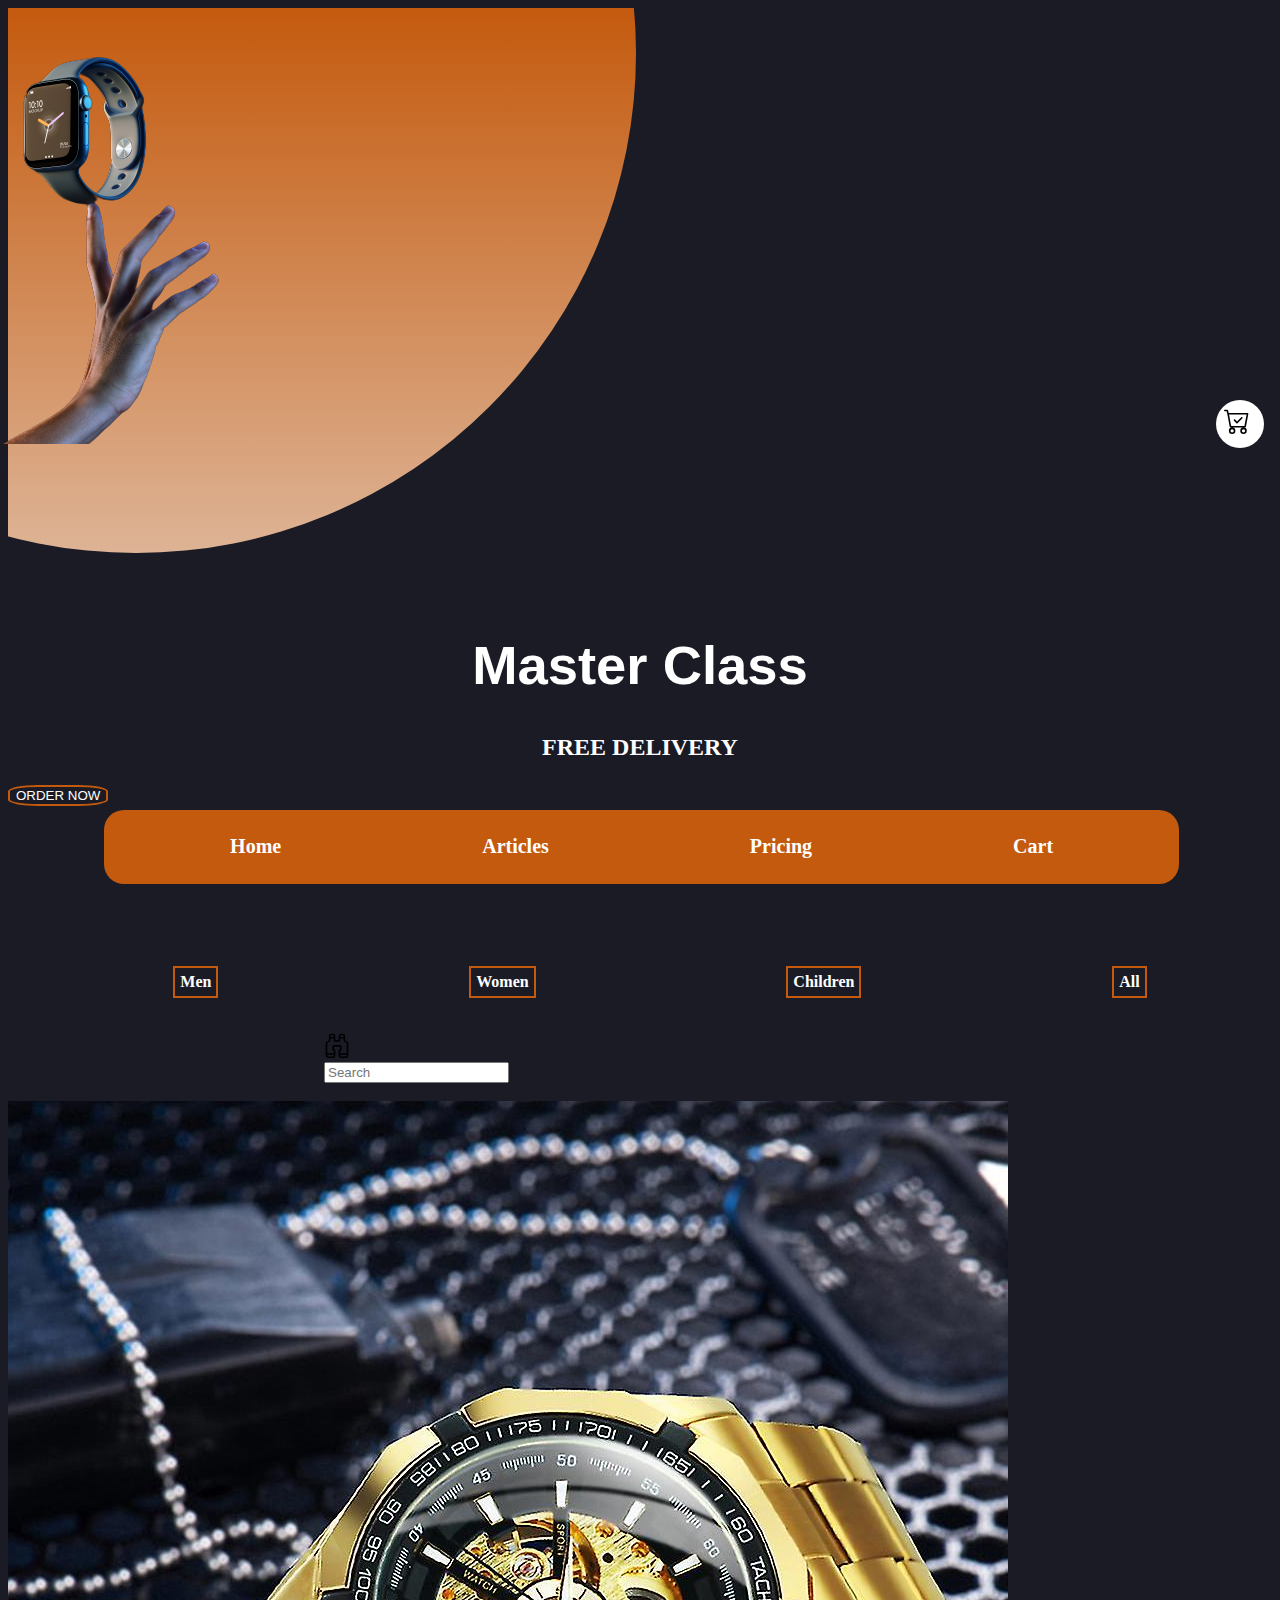
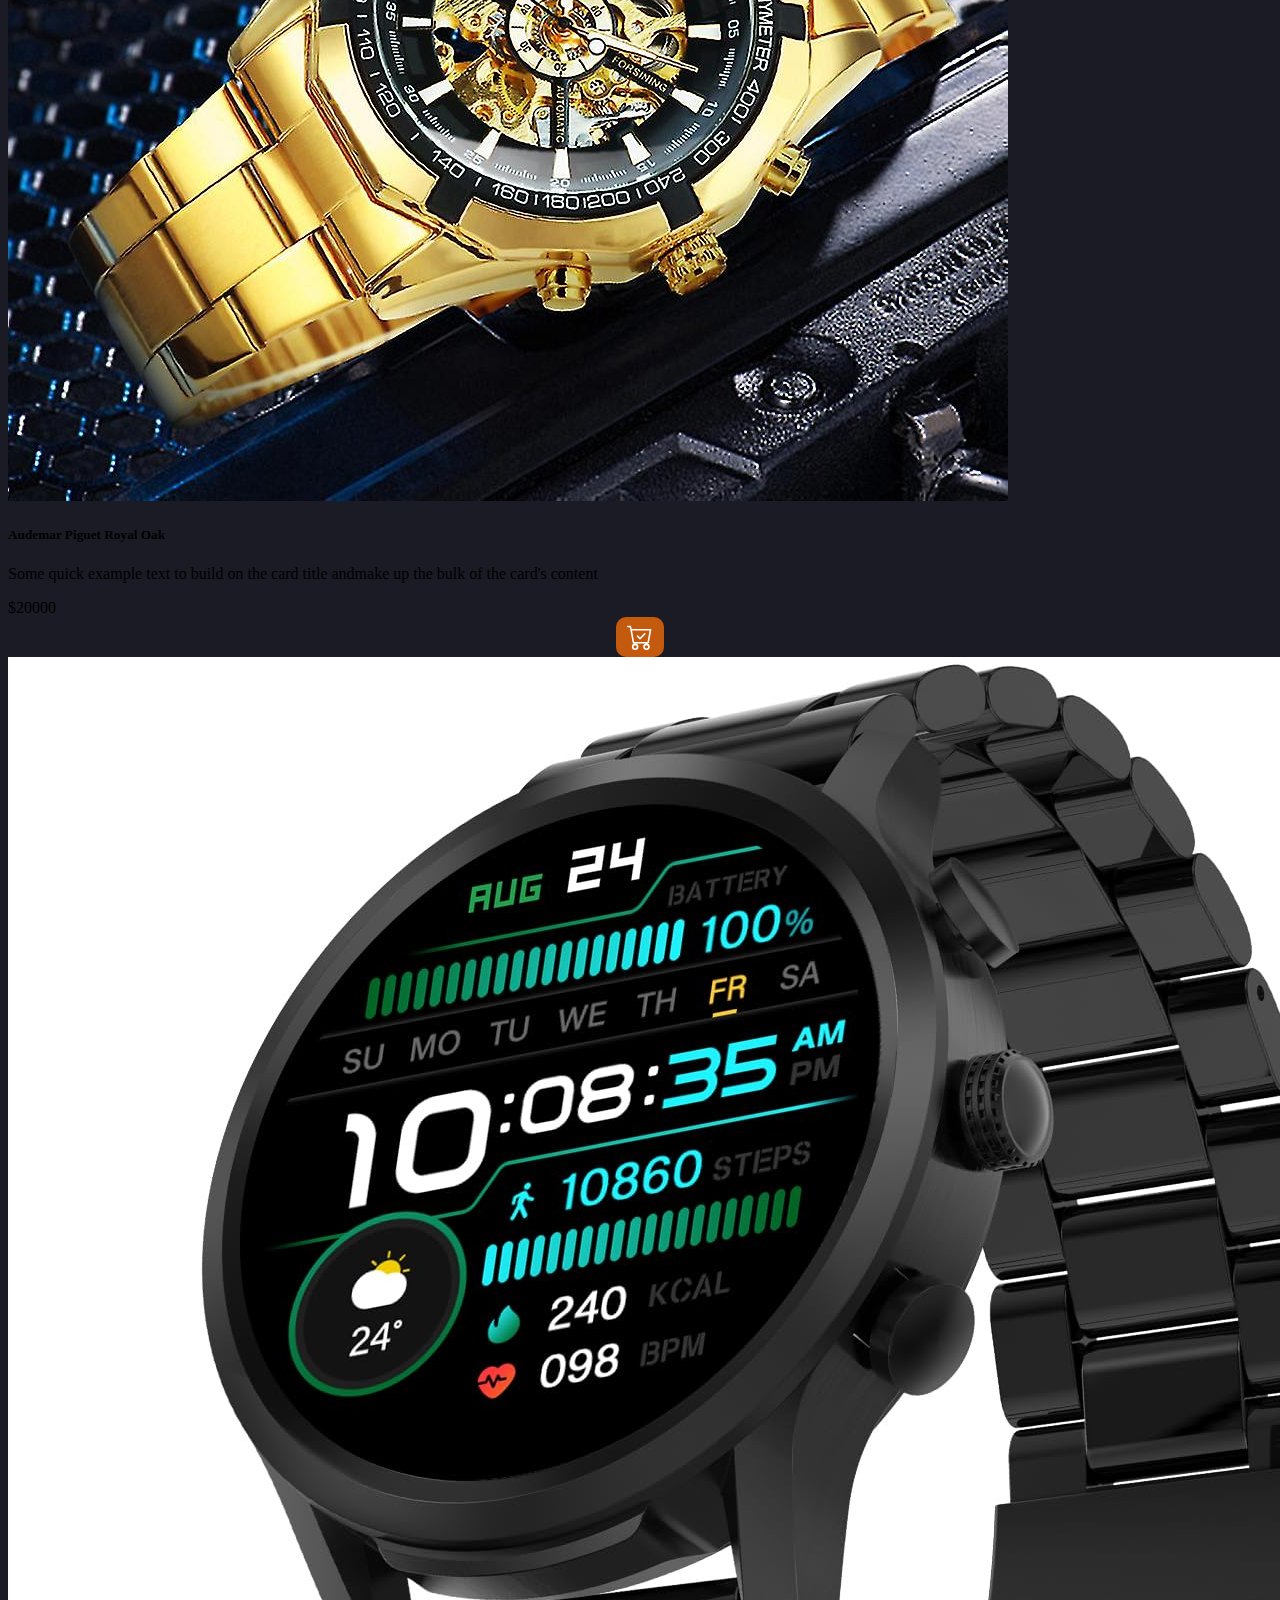
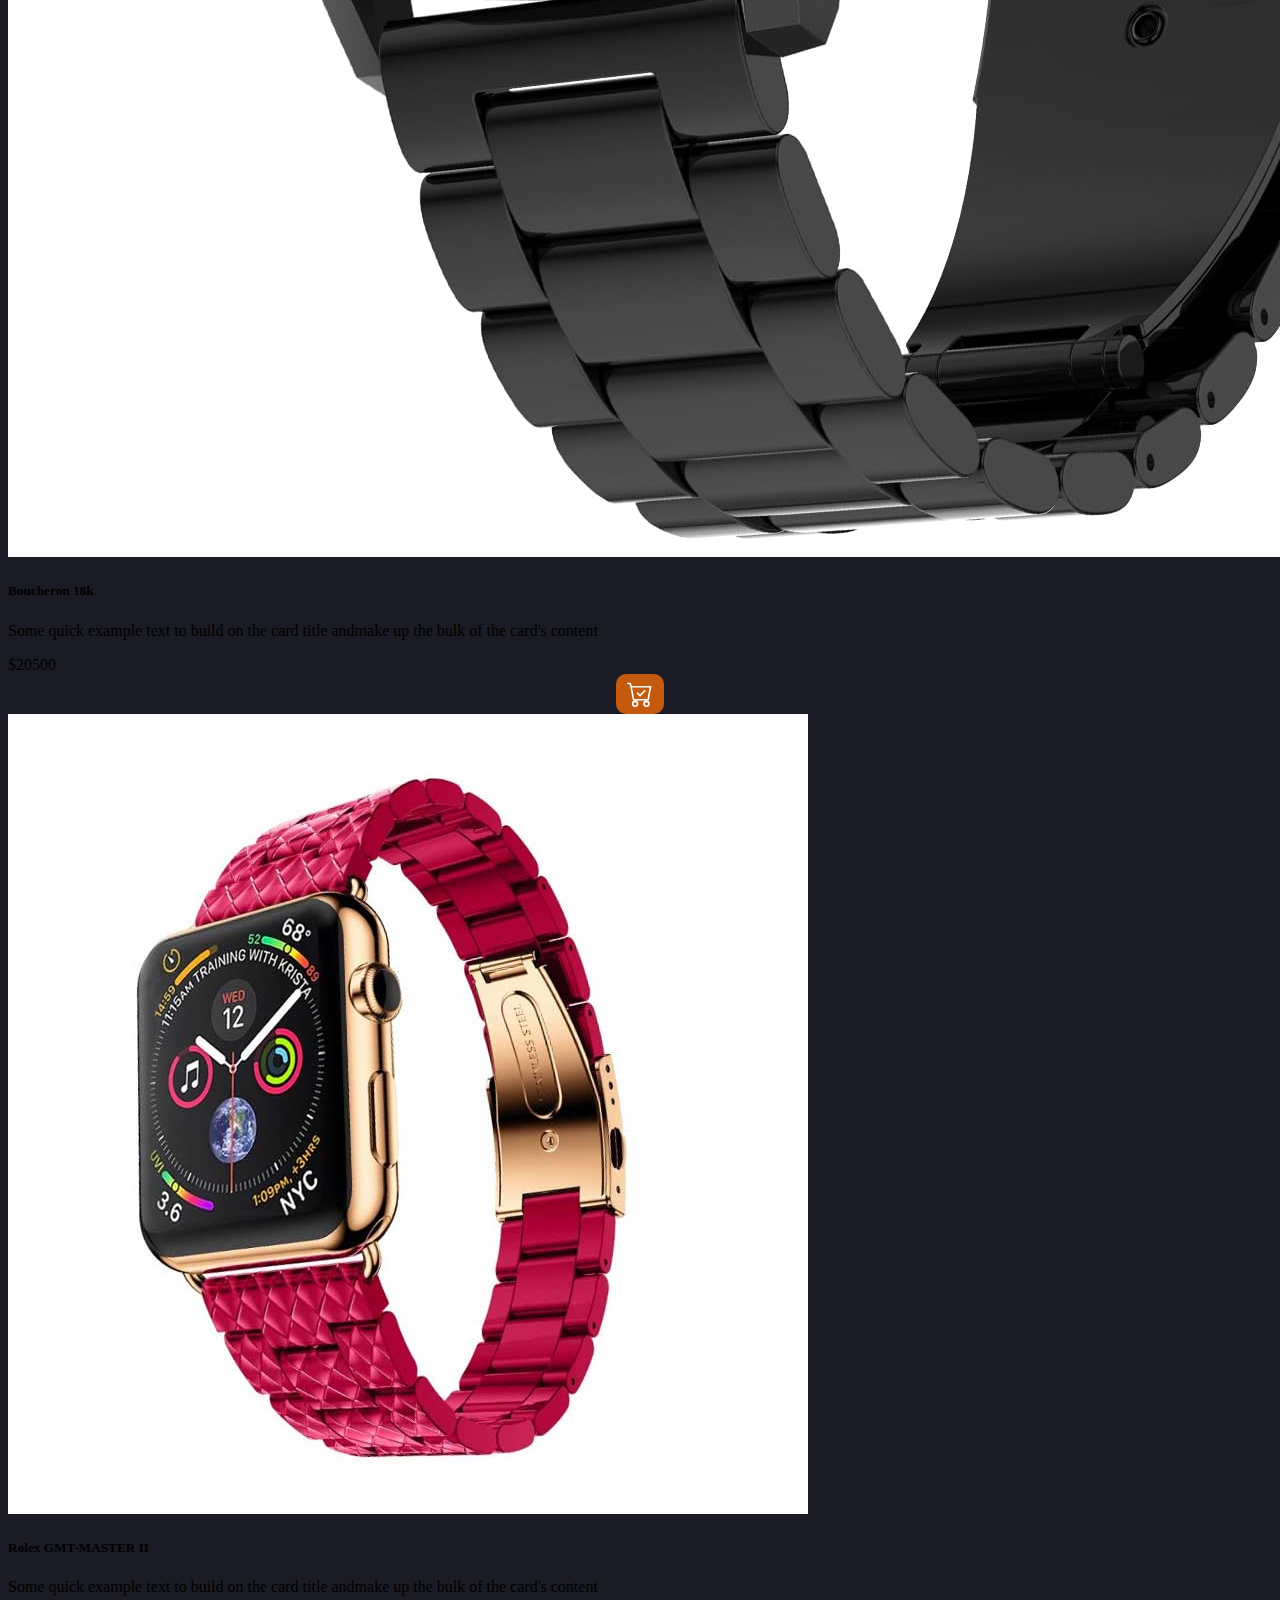
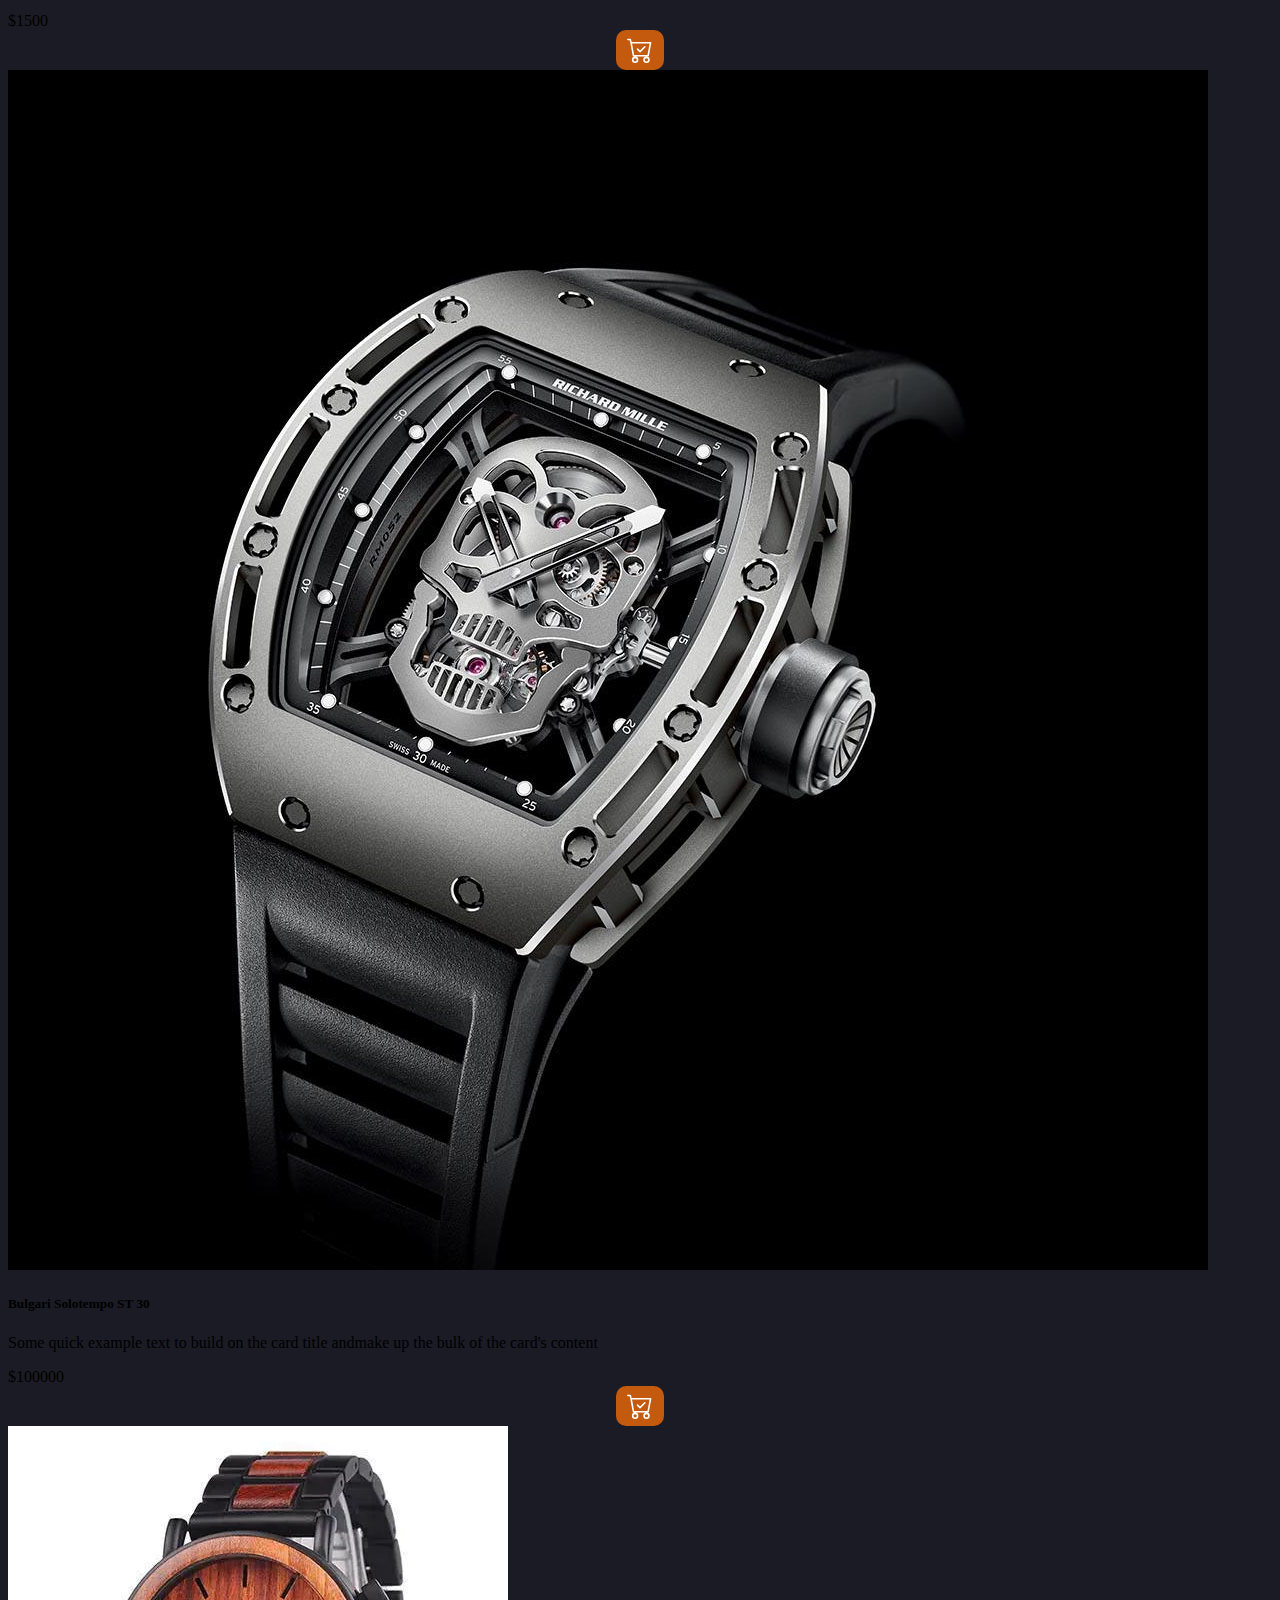
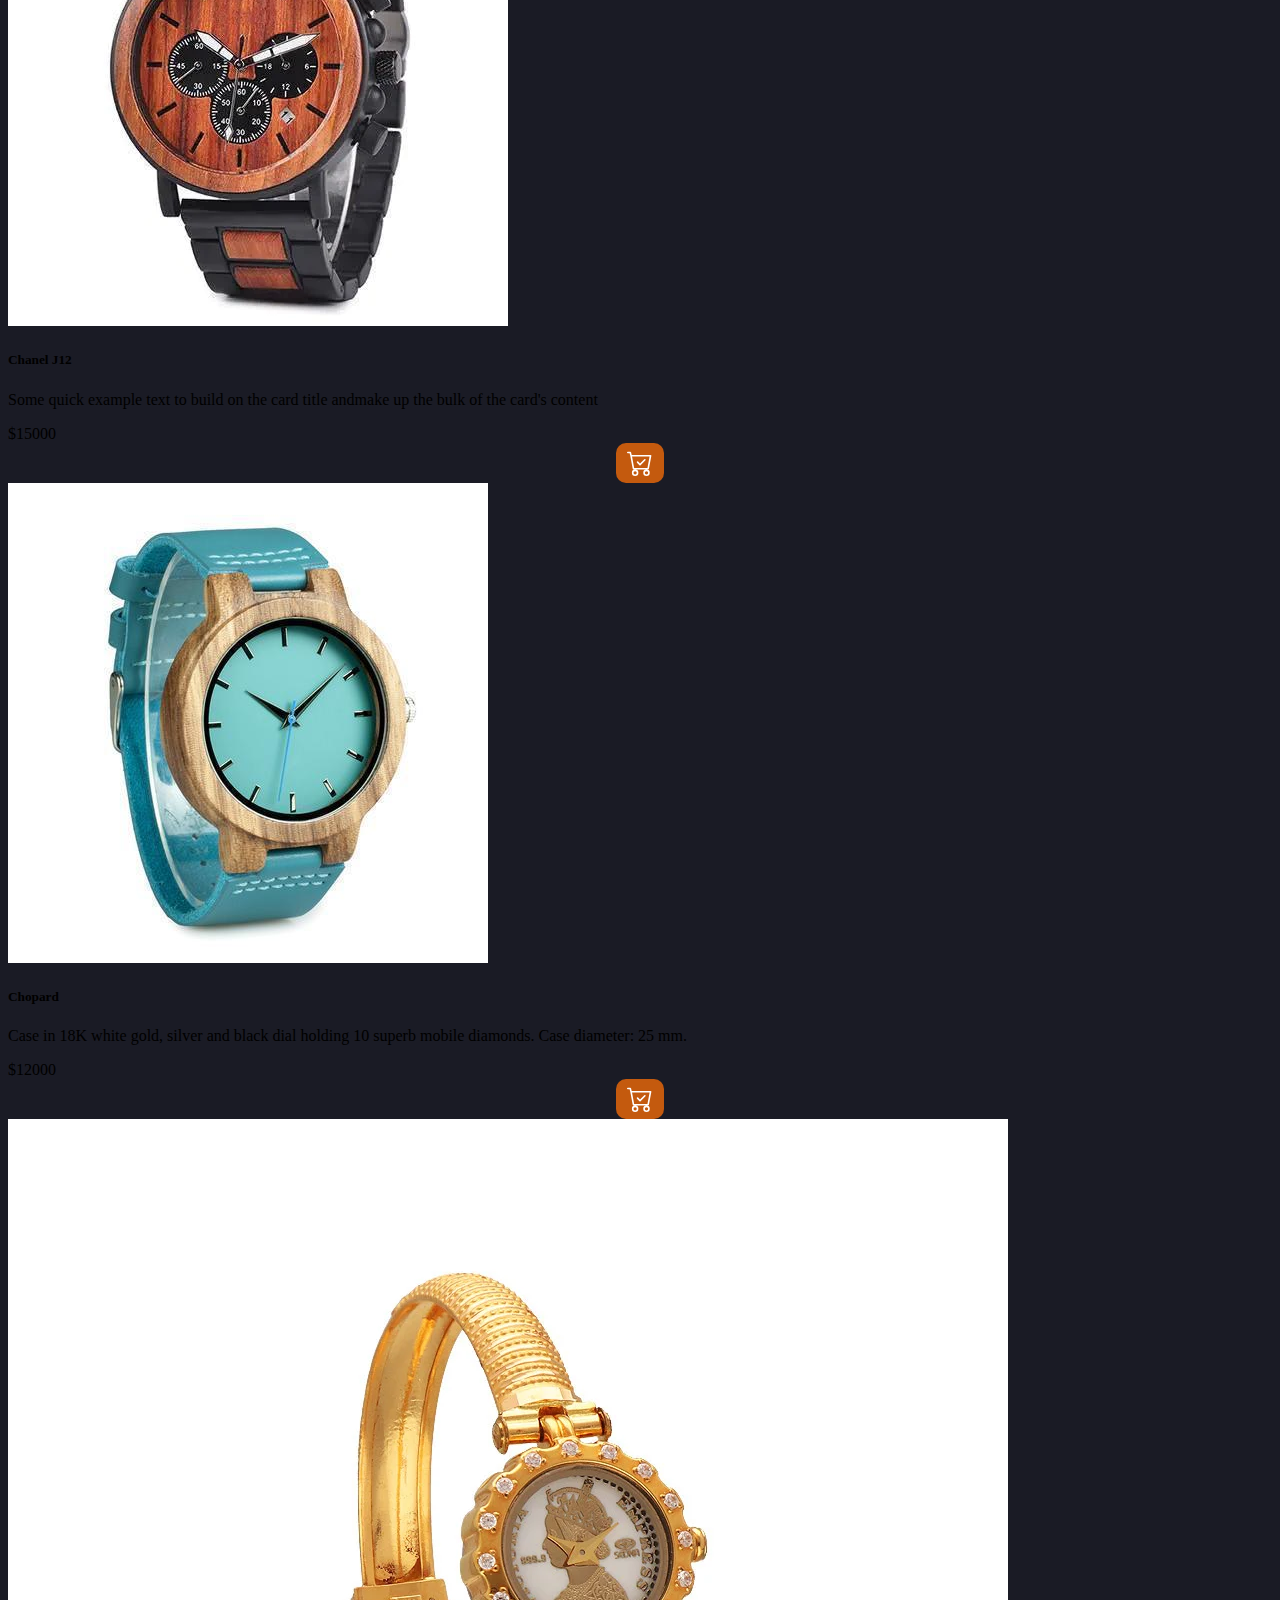
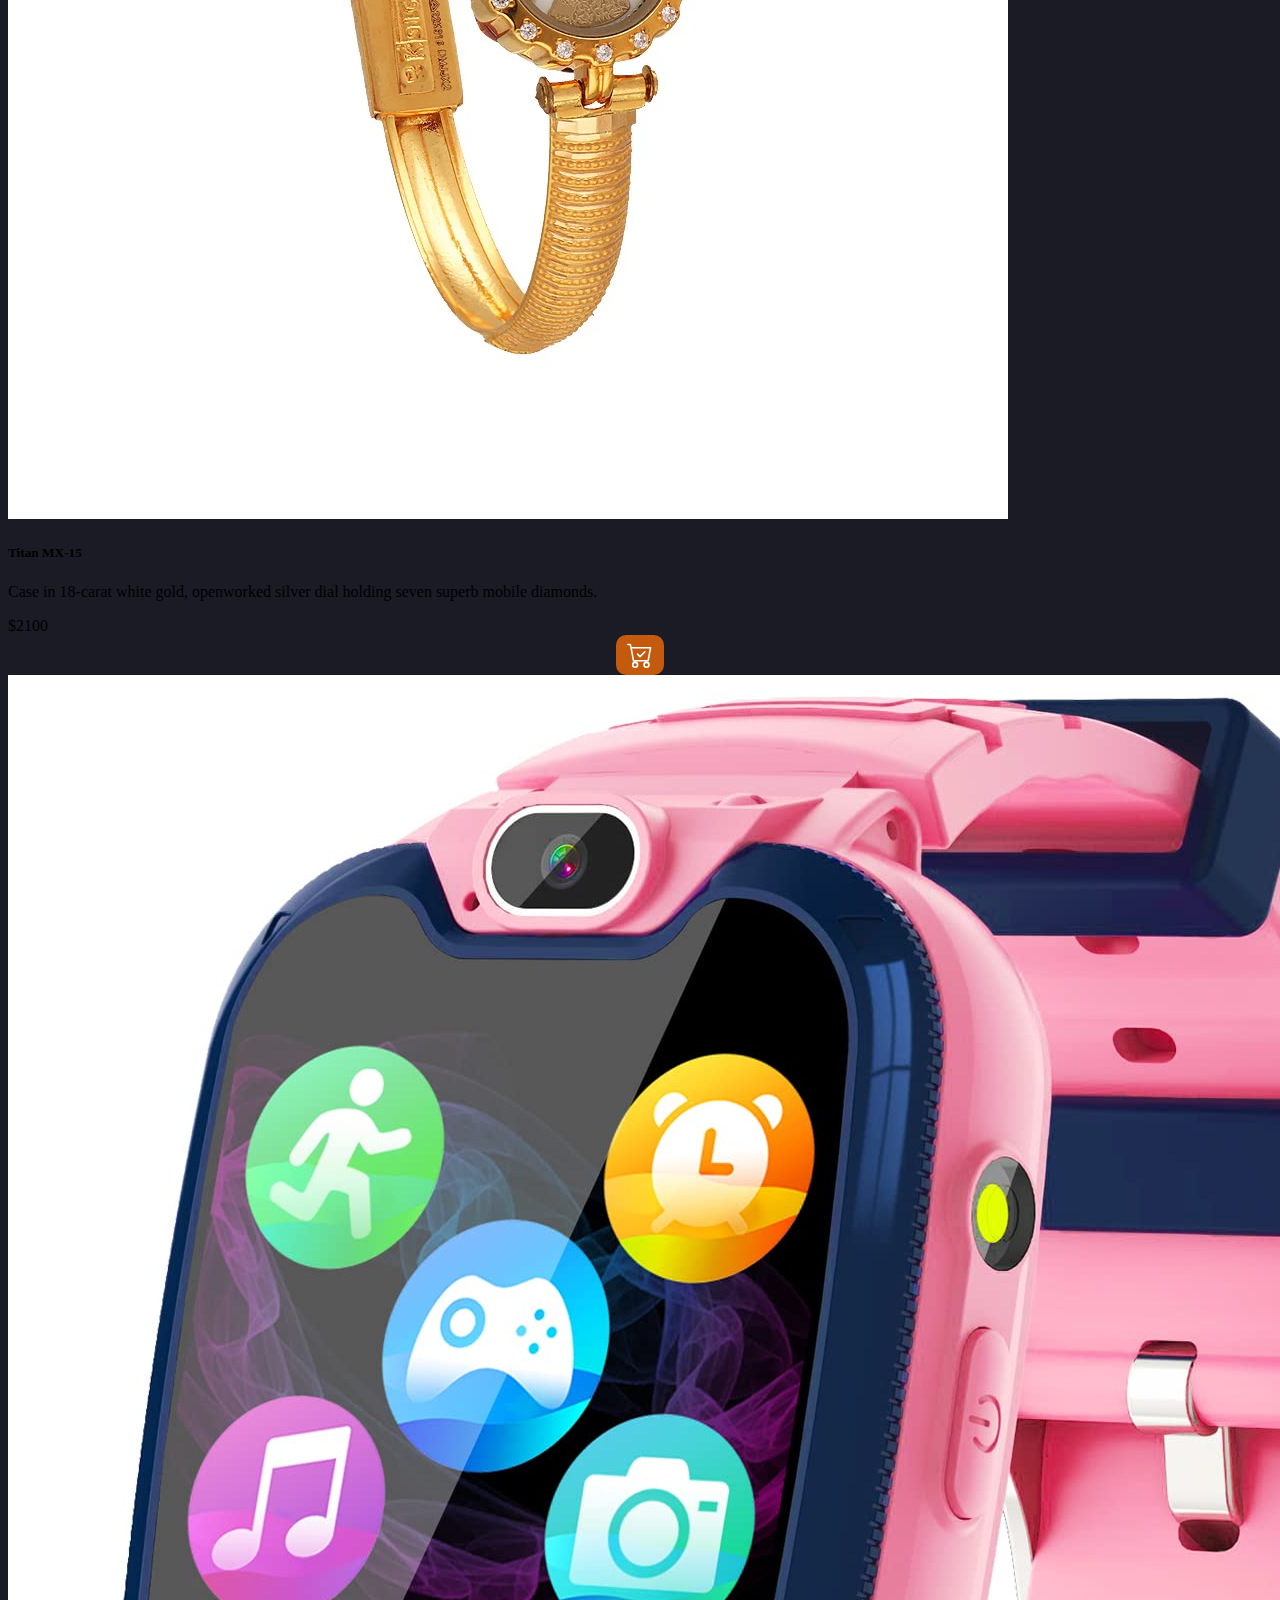
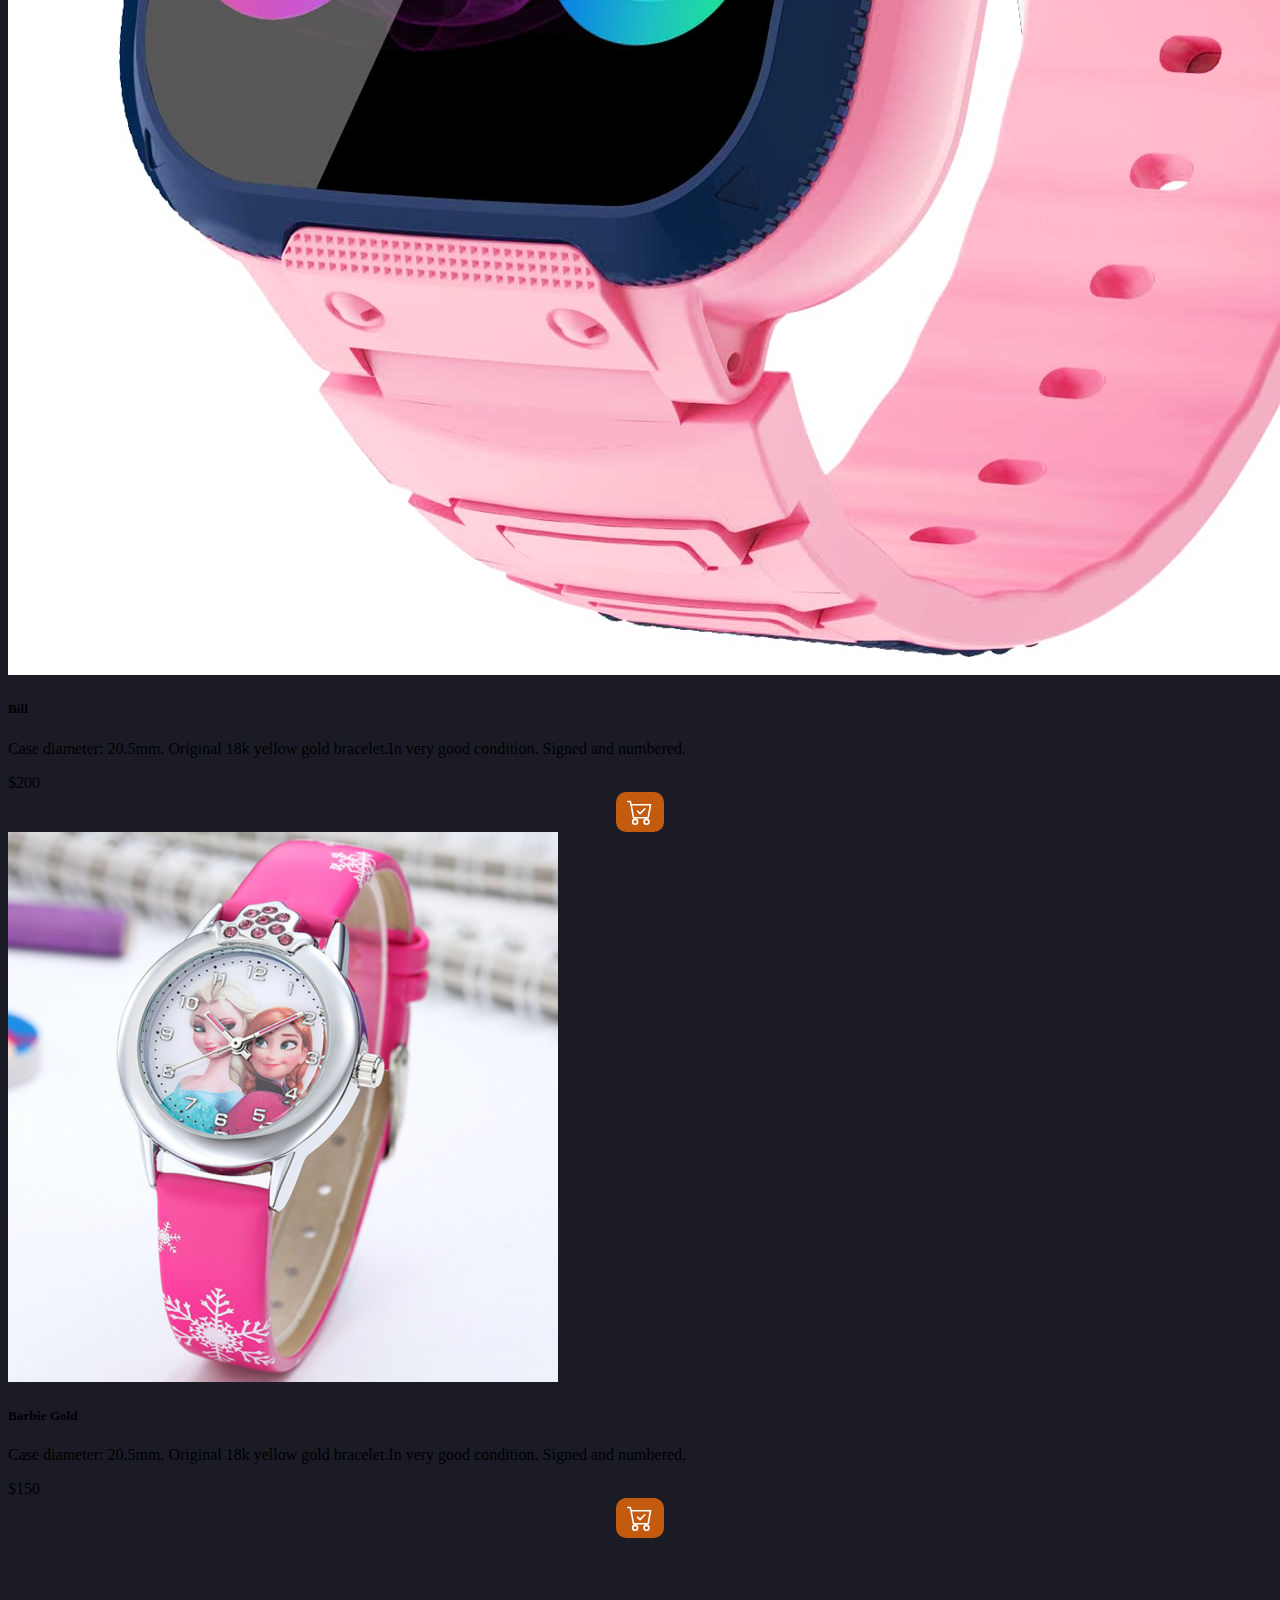
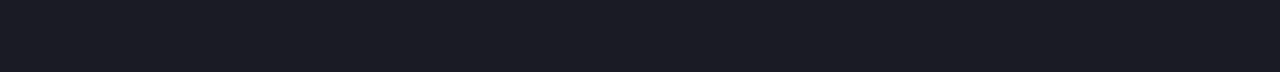
<file: index.html>
<!DOCTYPE html>
<html lang="en">
  <head>
    <meta charset="UTF-8" />
    <meta http-equiv="X-UA-Compatible" content="IE=edge" />
    <meta name="viewport" content="width=device-width, initial-scale=1.0" />
    <title>Document</title>
    <link rel="stylesheet" href="index.css" />
    <link
      href="https://cdn.jsdelivr.net/npm/bootstrap@5.3.1/dist/css/bootstrap.min.css"
      rel="stylesheet"
      integrity="sha384-4bw+/aepP/YC94hEpVNVgiZdgIC5+VKNBQNGCHeKRQN+PtmoHDEXuppvnDJzQIu9"
      crossorigin="anonymous"
    />
  </head>
  <body id="myBod">
    <main>
    
      <section>
        <nav>
          <div>
            <ul class="nav-items">
              <li class="nav-list"><a href="">Home</a></li>
              <li class="nav-list"><a href="">Articles</a></li>
              <li class="nav-list"><a href="">Pricing</a></li>
              <li class="nav-list"><a href="">Cart</a></li>
            </ul>
          </div>
        </nav>
        
        <div class="container-fluid px-0">
          <header>
            <div class="shape"></div>
            <div class="container">
              <div class="row">
                <div class="col-md-6 left-side">
                  <img class="img-header" />
                </div>
                <div class="col-md-6 right-side">
                  <h1>Master Class</h1>
                  <p>FREE DELIVERY</p>
                  <div class="text-center">
                    <button class="btn order-button">ORDER NOW</button>
                  </div>
                </div>
              </div>
            </div>
            <div class="col modal-container" id="modal-container">
              <ul class="modal-items" id="modal-items">
              </ul>
              <span id="total-price"></span>
            </div>
          </header>
        </div>
      </section>
      
      <div class="floatingActionButton" id="floatingActionButton">
        <svg
          xmlns="http://www.w3.org/2000/svg"
          width="26"
          height="26"
          fill="currentColor"
          class="bi bi-cart-check cart-icon"
          viewBox="0 0 16 16"
        >
          <path
            d="M11.354 6.354a.5.5 0 0 0-.708-.708L8 8.293 6.854 7.146a.5.5 0 1 0-.708.708l1.5 1.5a.5.5 0 0 0 .708 0l3-3z"
          />
          <path
            d="M.5 1a.5.5 0 0 0 0 1h1.11l.401 1.607 1.498 7.985A.5.5 0 0 0 4 12h1a2 2 0 1 0 0 4 2 2 0 0 0 0-4h7a2 2 0 1 0 0 4 2 2 0 0 0 0-4h1a.5.5 0 0 0 .491-.408l1.5-8A.5.5 0 0 0 14.5 3H2.89l-.405-1.621A.5.5 0 0 0 2 1H.5zm3.915 10L3.102 4h10.796l-1.313 7h-8.17zM6 14a1 1 0 1 1-2 0 1 1 0 0 1 2 0zm7 0a1 1 0 1 1-2 0 1 1 0 0 1 2 0z"
          />
        </svg>
        <button id="resetOrders">X</button>
        <span class="orders-num"></span>
       
      </div>
      <section class="card-list container-fluid">
       
        <div class="row">
          <div class="col">
            <ul class="filter-list">
              <li class="li-filter btn-filter">Men</li>
              <li class="li-filter btn-filter">
               Women
              </li>
              <li class="li-filter btn-filter">
              Children
              </li>
              <li class="li-filter btn-filter filter-active">
               All
              </li>
            </ul>
          </div>
        </div>
        <br />
        <div class="input-group mb-3 search-bar">
          <div class="input-group-text" id="basic-addon1">
            <svg
              xmlns="http://www.w3.org/2000/svg"
              width="26"
              height="26"
              fill="currentColor"
              class="bi bi-binoculars"
              viewBox="0 0 16 16"
            >
              <path
                d="M3 2.5A1.5 1.5 0 0 1 4.5 1h1A1.5 1.5 0 0 1 7 2.5V5h2V2.5A1.5 1.5 0 0 1 10.5 1h1A1.5 1.5 0 0 1 13 2.5v2.382a.5.5 0 0 0 .276.447l.895.447A1.5 1.5 0 0 1 15 7.118V14.5a1.5 1.5 0 0 1-1.5 1.5h-3A1.5 1.5 0 0 1 9 14.5v-3a.5.5 0 0 1 .146-.354l.854-.853V9.5a.5.5 0 0 0-.5-.5h-3a.5.5 0 0 0-.5.5v.793l.854.853A.5.5 0 0 1 7 11.5v3A1.5 1.5 0 0 1 5.5 16h-3A1.5 1.5 0 0 1 1 14.5V7.118a1.5 1.5 0 0 1 .83-1.342l.894-.447A.5.5 0 0 0 3 4.882V2.5zM4.5 2a.5.5 0 0 0-.5.5V3h2v-.5a.5.5 0 0 0-.5-.5h-1zM6 4H4v.882a1.5 1.5 0 0 1-.83 1.342l-.894.447A.5.5 0 0 0 2 7.118V13h4v-1.293l-.854-.853A.5.5 0 0 1 5 10.5v-1A1.5 1.5 0 0 1 6.5 8h3A1.5 1.5 0 0 1 11 9.5v1a.5.5 0 0 1-.146.354l-.854.853V13h4V7.118a.5.5 0 0 0-.276-.447l-.895-.447A1.5 1.5 0 0 1 12 4.882V4h-2v1.5a.5.5 0 0 1-.5.5h-3a.5.5 0 0 1-.5-.5V4zm4-1h2v-.5a.5.5 0 0 0-.5-.5h-1a.5.5 0 0 0-.5.5V3zm4 11h-4v.5a.5.5 0 0 0 .5.5h3a.5.5 0 0 0 .5-.5V14zm-8 0H2v.5a.5.5 0 0 0 .5.5h3a.5.5 0 0 0 .5-.5V14z"
              />
            </svg>
          </div>
          <input
            type="text"
            class="form-control"
            placeholder="Search"
            aria-label="Username"
            aria-describedby="basic-addon1"
            id="searchInput"
          />
        </div>
        <br />
        <div class="container-fluid text-center">
          <div class="row row-cols-1 row-cols-lg-3 row-cols-sm-2 g-2 g-lg-3 items-grid">

          </div> <br><br><br><br><br><br><br>
          
        </div>
      </section>
    </main>
    <script src="index.js"></script>
    <script
      src="https://cdn.jsdelivr.net/npm/@popperjs/core@2.11.8/dist/umd/popper.min.js"
      integrity="sha384-I7E8VVD/ismYTF4hNIPjVp/Zjvgyol6VFvRkX/vR+Vc4jQkC+hVqc2pM8ODewa9r"
      crossorigin="anonymous"
    ></script>
    <script
      src="https://cdn.jsdelivr.net/npm/bootstrap@5.3.1/dist/js/bootstrap.min.js"
      integrity="sha384-Rx+T1VzGupg4BHQYs2gCW9It+akI2MM/mndMCy36UVfodzcJcF0GGLxZIzObiEfa"
      crossorigin="anonymous"
    ></script>
   
  </body>
</html>
</file>
<file: index.css>
body{
    background-color: rgb(26, 27, 37) !important;
}
@import url('https://fonts.googleapis.com/css2?family=Allerta+Stencil&display=swap');





.navbar-brand:hover {
    color: #fff
}

.left-side img {
  margin-left: -10rem;
  margin-top: -4rem;
}


.shape {
    width: 100%;
    height: 100vh;
    z-index: -1;
    background: linear-gradient(to bottom, #c45a0e, #eeeeee 100%);
    position: absolute;
    -webkit-clip-path: ellipse(500px 500px at 10% 5%)
}

.right-side {
    padding-top: 150px;
}

.right-side h1 {
    font-family: 'Allerta Stencil', sans-serif;
    font-size: 3.4em;
    text-align: center;
    color: white;
}

.right-side p {
    font-size: 1.5em;
    text-align: center;
    font-weight: bold;
    color: white;
}

.btn.order-button {
    background: transparent;
    border: 2px solid #c45a0e;
    color: white;
    border-radius: 30%;
    transition: 0.7s
}

.btn.order-button:hover{
    background-color: white;
    color: #c45a0e;
}

.nav-items{
    display: flex;
    justify-content: space-around;
    background-color: #c45a0e;
    padding: 2%;
    position: fixed;
    width: 80%;
    bottom: 0rem;
    left: 6.5rem;
    border-radius: 20px;
    z-index: 2;
}
@media screen and (max-width: 600px) {
    .nav-items{
      margin-left: -3rem !important;
    }
}

.nav-list, a{
    list-style-type: none !important;
    text-decoration: none !important;
    color: white !important;
    font-size: 20px;
    font-weight: bolder;
}
.floatingActionButton{
    height: 3rem;
    width: 3rem;
    border-radius: 50px;
    background-color: white;
    position: fixed;
    right: 1rem;
    top: 25rem;
    z-index: 2;
}
.cart-icon{
   color: black;
   text-align: center;
   margin-top: 0.5rem;
   margin-left: 0.5rem;
}

.orders-num{
    font-size: 20px;
    color: #c45a0e;
    position: relative;
    top: -0.5rem;
    font-weight: bolder;
    background-color: rgba(255, 255, 255, 0.758);
    padding: 4%;
    border-radius: 50px;
    display: none;
    width: 25px;
}
.card-list{
    margin-top: 10rem;
}
.search-bar{
    width: 50% !important;
    margin: auto;
}
.filter-list{
    display: flex;
    justify-content: space-around;
}
.li-filter{
    list-style-type: none;
    color: white;
}
.btn-filter{
    background-color: transparent;
   
    font-weight: bold;
    border: 2px solid #c45a0e;
    padding: 5px;
}
.btn-filter:hover{
    background-color: white !important;
    color: #c45a0e !important;
}
#btn-order{
    height: 2.5rem;
    width: 3rem;
    border-radius: 10px;
    background-color: #c45a0e;
    display: flex;
    align-items: center;
    justify-content: center;
    margin: auto;
    color: white;
    border: none;
}
.btn-order:hover{
   border: 1px solid #c45a0e;
   background-color: transparent;
    color: #000000;
}
.modal-container{
    background-color: rgba(255, 255, 255, 0.129);
    width: 90%;
    height: 40vh;
    color: #ffffff;
    border-radius: 20px;
    position: fixed;
    top: 15rem;
    right: 2rem;
    overflow-y: scroll;
    z-index: 2;
    display: none;
   

}
.li-modal{
    list-style-type: none;
    color: #c45a0e;
    font-size: 110%;
    font-weight: bolder;
}
.modal-items{
display: flex;
flex-direction: column;
}
#resetOrders{
    margin-top: 2rem;
    
    width: 3rem;
    height: 3rem;
    border: none;
    border-radius: 50px !important;
    background-color: #c45a0e;
    color: #ffffff;
    display: none;

}
#div-item{
    display: flex;
    justify-content: space-between;
    padding: 10px;
}
#total-price{
    position: fixed;
    bottom: 35%;
    right: 5rem;
    width: 15rem;
    height: 3rem;
    border-radius: 20px;
    background-color: #c45a0e;
    color: white;
   display: flex;
   align-items: center;
   justify-content: center  ;
    font-size: 20px;
}

.bi-star-fill{
    color: #c45a0e !important;
}
 
  .rating-box .stars {
    display: flex;
    align-items: center;
    justify-content: center;
    gap: 25px;
  }
  .stars i {
    color: #e6e6e6;
    font-size: 35px;
    cursor: pointer;
    transition: color 0.2s ease;
  }
  .stars i.active {
    color: #ff9c1a;
  }
  .cart-total{
    color: #eeeeee !important;
  }
</file>
